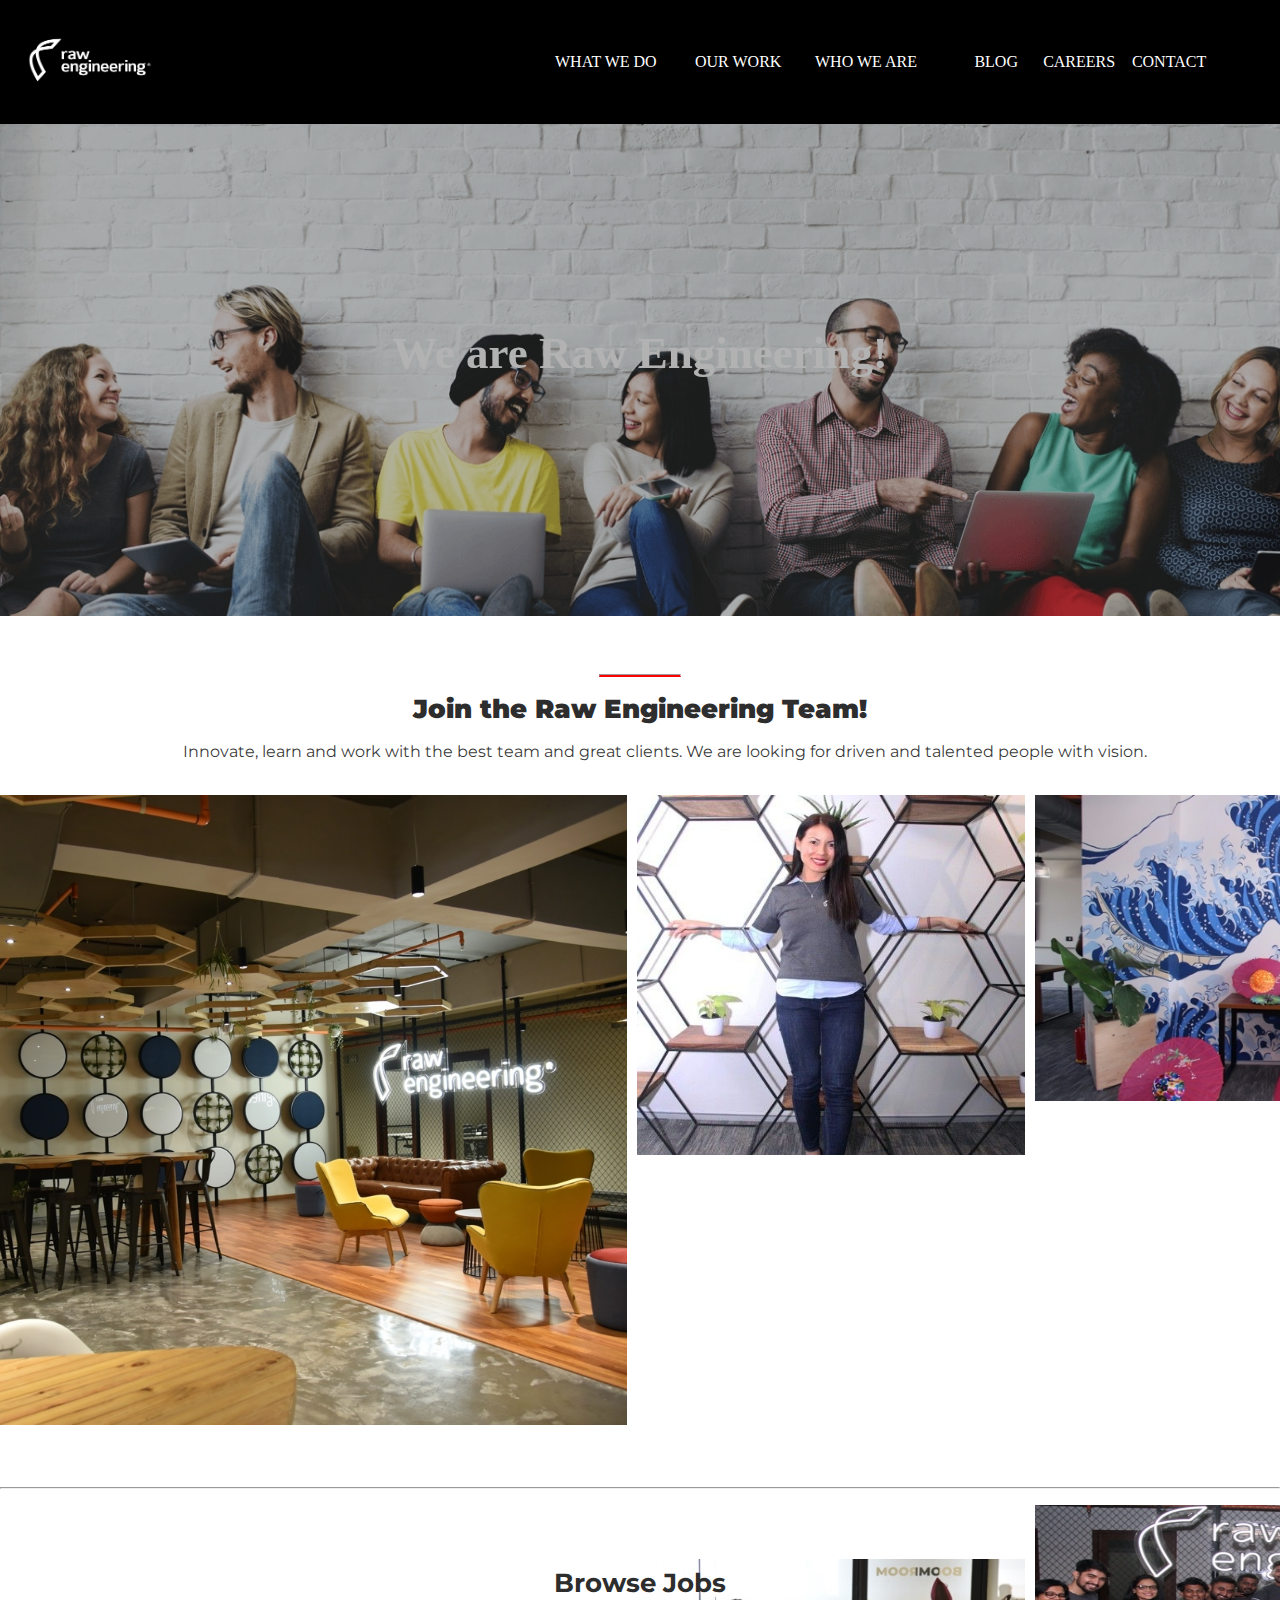
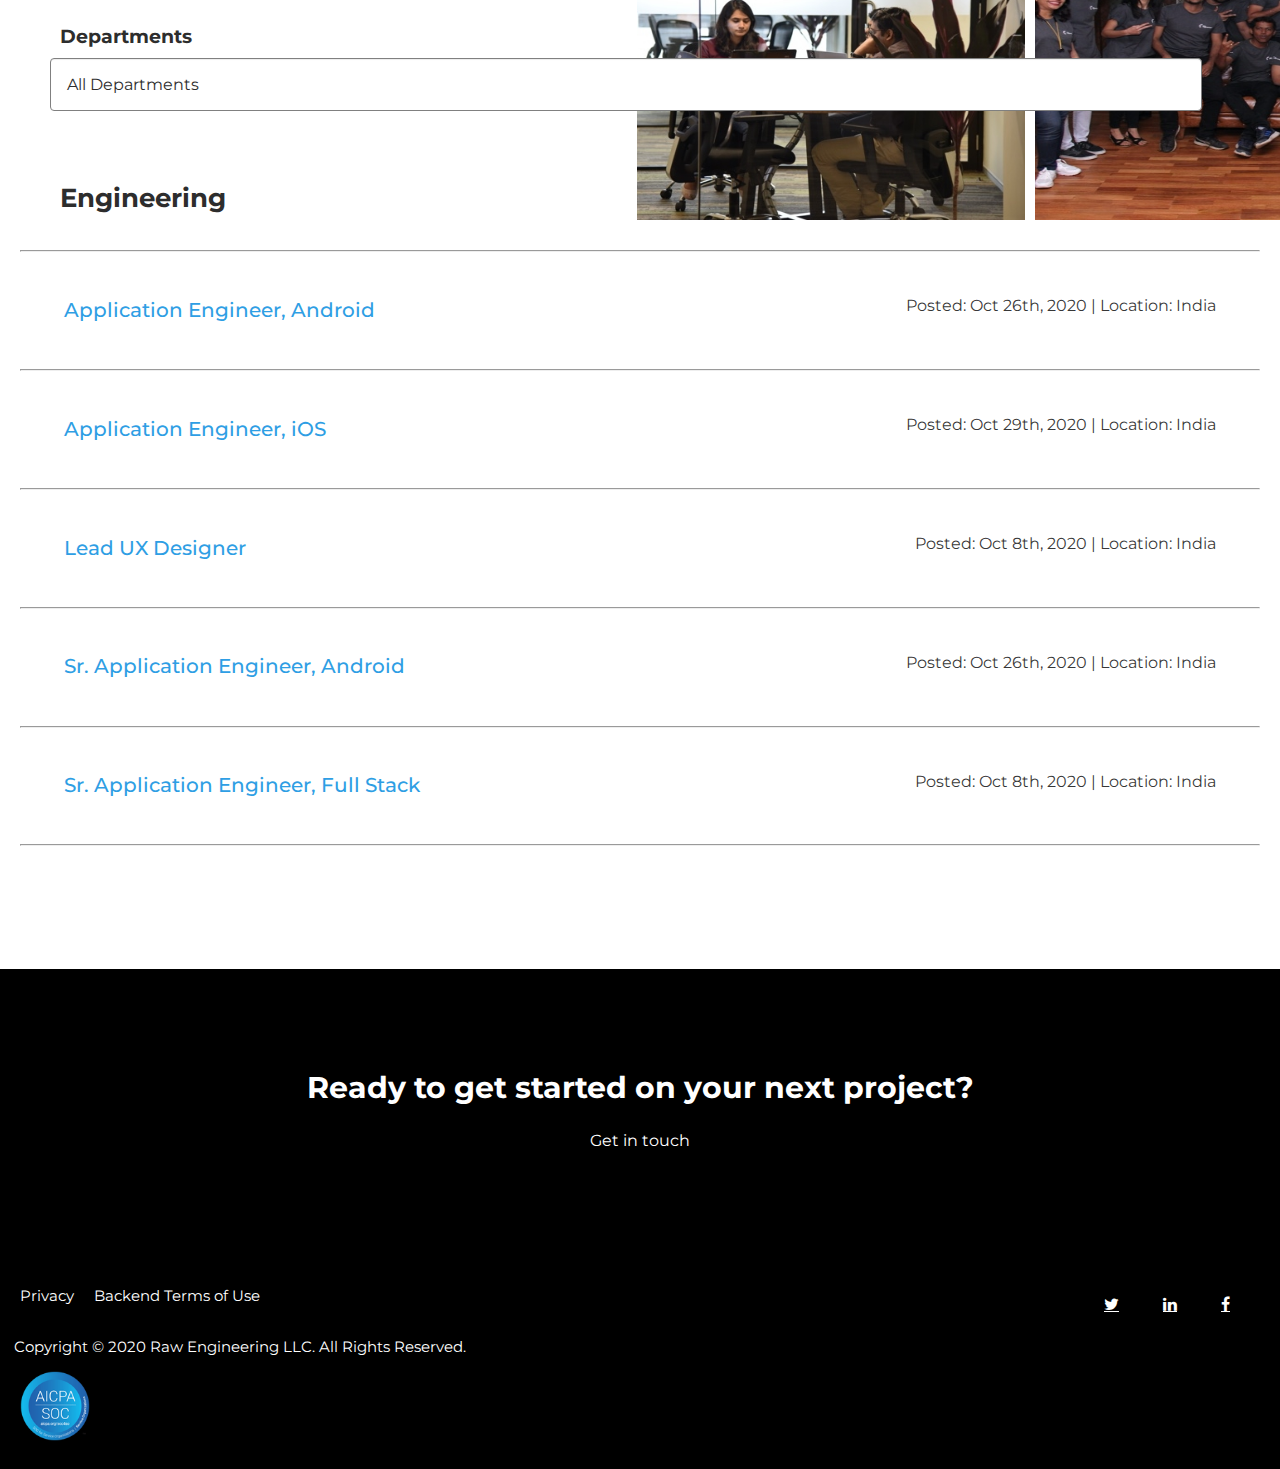
<file: index.html>
<!DOCTYPE html>
<html lang="en">
  <head>
    <meta charset="UTF-8" />
    <meta name="viewport" content="width=device-width, initial-scale=1.0" />
    <link rel="stylesheet" href="./styles/index.css" />
    <link rel="preconnect" href="https://fonts.gstatic.com" />
    <link
      href="https://fonts.googleapis.com/css2?family=Montserrat&display=swap"
      rel="stylesheet"
    />
    <link rel="preconnect" href="https://fonts.gstatic.com" />
    <link
      href="https://fonts.googleapis.com/css2?family=Montserrat:wght@400;700&display=swap"
      rel="stylesheet"
    />
    <link
      rel="stylesheet"
      href="https://cdnjs.cloudflare.com/ajax/libs/font-awesome/4.7.0/css/font-awesome.min.css"
    />
    <title>Careers Page</title>
  </head>
  <body>
    <div class="container">
      <div><img src="logo/logo.jpeg" class="item-1" /></div>
      <div class="item-2">WHAT WE DO</div>
      <div class="item-3">OUR WORK</div>
      <div class="item-4">WHO WE ARE</div>
      <div class="item-5">BLOG</div>
      <div class="item-6">CAREERS</div>
      <div class="item-7">CONTACT</div>
    </div>

    <div class="banner">
      <div class="background-black"></div>
      <div class="banner-image">
        <div><h1 class="heading">We are Raw Engineering!</h1></div>
        <img src="images/Careers-page-Banner-image.jpeg" />
      </div>
    </div>
    <br />
    <br />
    <br />
    <div>
      <hr class="line" />
    </div>

    <h1 class="heading-1"><strong>Join the Raw Engineering Team!</strong></h1>
    <p class="heading-2">
      Innovate, learn and work with the best team and great clients. We are
      looking for driven and talented people with vision.
    </p>
    <br />
    <div class="photos">
      <div class="photo1"><img src="./images/grid-1.jpeg" /></div>
      <div class="photo2"><img src="./images/grid-2.jpeg" /></div>
      <div class="photo3"><img src="./images/grid-3.jpeg" /></div>
      <div class="photo4"><img src="./images/grid-4.jpeg" /></div>
      <div class="photo5"><img src="./images/grid-5.jpeg" /></div>
    </div>

    <br />
    <br />
    <br />
    <hr />
    <br />
    <br />
    <br />
    <h1 class="browsejobs">Browse Jobs</h1>
    <div class="dropdown">
      <h3 class="departments">Departments</h3>
      <button class="dropbtn">All Departments</button>
      <div class="dropdown-content">
        <a href="#">Business operations</a>
        <a href="#">Customer Success</a>
        <a href="#">Devops</a>
        <a href="#">Engineering</a>
        <a href="#">Finance</a>
        <a href="#">IT</a>
        <a href="#">Legal</a>
        <a href="#">Marketing</a>
        <a href="#">People</a>
        <a href="#">Product</a>
        <a href="#">Product Management</a>
        <a href="#">Sales </a>
      </div>
    </div>
    <br /><br /><br />
    <h1 class="heading-4">Engineering</h1>
    <hr class="line1" />
    <div class="class1">
      <p class="blue-heading">Application Engineer, Android</p>
      <p class="posted">Posted: Oct 26th, 2020 | Location: India</p>
    </div>
    <hr class="line1" />
    <div class="class1">
      <p class="blue-heading">Application Engineer, iOS</p>
      <p class="posted">Posted: Oct 29th, 2020 | Location: India</p>
    </div>
    <hr class="line1" />
    <div class="class1">
      <p class="blue-heading">Lead UX Designer</p>
      <p class="posted">Posted: Oct 8th, 2020 | Location: India</p>
    </div>
    <hr class="line1" />
    <div class="class1">
      <p class="blue-heading">Sr. Application Engineer, Android</p>
      <p class="posted">Posted: Oct 26th, 2020 | Location: India</p>
    </div>
    <hr class="line1" />
    <div class="class1">
      <p class="blue-heading">Sr. Application Engineer, Full Stack</p>
      <p class="posted">Posted: Oct 8th, 2020 | Location: India</p>
    </div>
    <hr class="line1" />
    <br />
    <br />
    <br />
    <br />
    <br />

    <footer class="footer">
      <h2 class="footer-heading-1">
        Ready to get started on your next project?
      </h2>
      <p class="touch">Get in touch</p>
      <div class="footer-space"></div>
      <div class="section">
        <div class="section-1">
          <div class="privacy">Privacy</div>

          <div class="terms">Backend Terms of Use</div>
        </div>
        <div class="icons">
          <span><a href="#" class="fa fa-twitter"></a></span>
          <span><a href="#" class="fa fa-linkedin"></a></span>
          <span><a href="#" class="fa fa-facebook"></a></span>
        </div>
      </div>
      <br /><br /><br />

      <p class="copyright">
        Copyright &copy; 2020 Raw Engineering LLC. All Rights Reserved.
      </p>

      <div class="endlogo">
        <img src="logo/soc_logo.png" />
      </div>
    </footer>
  </body>
</html>
</file>
<file: styles/index.css>
html {
  scroll-behavior: smooth;
}

body {
  margin: 0;
  padding: 0;
  box-sizing: border-box;
}
/* -------navigation bar---------*/
.container {
  display: grid;
  grid-template-rows: minmax(100px, auto);
  grid-template-columns: repeat(12, 1fr);
  width: 100%;
  background-color: black;
  grid-gap: 20px;
}

.item-1 {
  grid-column: 1/3;
  grid-row: 1/2;
  margin: auto;
  width: 180px;
  height: 120px;
}
.item-2 {
  grid-column: 6/7;
  grid-row: 1/2;
  margin: auto;
  width: 120px;
}
.item-3 {
  grid-column: 7/8;
  grid-row: 1/2;
  margin: auto;
  width: 100px;
}
.item-4 {
  grid-column: 8/9;
  grid-row: 1/2;
  margin: auto;
  width: 110px;
}
.item-5 {
  grid-column: 9/10;
  grid-row: 1/2;
  margin: auto;
  width: 10px;
}
.item-6 {
  grid-column: 10/11;
  grid-row: 1/2;
  width: 50px;
  margin: auto;
}
.item-7 {
  grid-column: 11/12;
  grid-row: 1/2;
  width: 50px;
  margin: auto;
}
.item-2,
.item-3,
.item-4,
.item-5,
.item-6,
.item-7 {
  color: white;
}
@media (max-width: 1200px) {
  .container {
    display: flex;
    flex-direction: column;
    justify-content: space-evenly;
    width: 100%;
    height: auto;
    align-items: center;
  }
}

.
/*------------banner----------*/
.banner {
  display: grid;
  grid-template-rows: minmax(300px, auto);
  grid-template-columns: repeat(12, 1fr);
  width: 100;
  box-sizing: border-box;
}

.banner-image {
  grid-column: 2/12;
  grid-row: 1/2;
  height: 100%;
  width: 100%;
  box-sizing: border-box;
  filter: brightness(70%);
}
.banner-image img {
  width: 100%;
  height: 90%;
}
.heading {
  text-align: center;
  position: absolute;
  top: 40%;
  left: 50%;
  transform: translate(-50%, -50%);
  font-size: 45px;
  color: white;
}
.background-black {
  grid-column: 1/13;
  grid-row: 1/2;
  width: 100%;
  height: 40%;
  background-color: black;
}

/*-----------division---------*/
hr.line {
  width: 80px;
  border-bottom: 2px solid red;
  margin: auto;
}
h1,
p {
  text-align: center;
}
.heading-1 {
  font-family: "Montserrat", sans-serif;
  color: #2d2d2d;
  font-weight: 700;
  font-size: 1.62671rem;
  line-height: 1.1;
}
.heading-2 {
  font-family: "Montserrat", sans-serif;
  color: rgba(0, 0, 0, 0.8);
  font-weight: 400;
  font-size: 1.02671rem;
  margin-left: 50px;
}
/*-------grid photos--------*/

.photos {
  width: 180vh;
  height: 70vh;
  display: grid;
  grid-auto-flow: column;
  grid-template-columns: repeat(auto-fit, minmax(12, 1fr));
  grid-template-rows: repeat(12, 1fr);
  box-sizing: border-box;
  margin: auto;
  grid-gap: 10px;
  /* margin-left: 200px;   */
}
/*-------photo-1------*/
.photo1 {
  grid-row: 1/6;
  grid-column: 1/6;
  /* height: 70vh; */
  height: 70vh;
}
.photo1 img {
  width: 100%;
  height: 70vh;
  /* height: 440px; */
}

/*-------photo-2------*/
.photo2 {
  grid-column: 6/9;
  grid-row: 1/8;
}
.photo2 img {
  width: 100%;
  height: 40vh;
}
/*-------photo-3------*/
.photo3 {
  grid-row: 8/12;
  grid-column: 6/9;

  height: 29vh;
}

.photo3 img {
  width: 100%;
  height: 29vh;
}
/*-------photo-4------*/
.photo4 {
  grid-row: 1/3;
  grid-column: 9/13;
  height: 34vh;
}
.photo4 img {
  width: 100%;
  height: 34vh;
}
/*-------photo-5------*/
.photo5 {
  grid-row: 7/13;
  grid-column: 9/13;
  height: 35vh;
}
.photo5 img {
  width: 100%;
  height: 35vh;
}

@media (max-width: 1200px) {
  .photos {
    display: flex;
    flex-direction: column;
    justify-content: space-evenly;
    width: 100%;
    height: auto;
  }
}

/*--------dropdown list---------*/

.browsejobs {
  color: #2d2d2d;
  font-family: Montserrat, sans-serif;
  line-height: 1.1;
  font-weight: 700;
  font-size: 1.62671rem;
}

.dropbtn {
  background-color: white;
  color: #2d2d2d;
  padding: 16px;
  font-size: 16px;
  width: 90vw;
  text-align: left;
  box-sizing: border-box;
  border: 1px solid grey;
  border-radius: 4px;
  font-family: "Montserrat", sans-serif;
  box-shadow: inset 0 1px 1px rgba(0, 0, 0, 0.075);
}

.dropdown {
  position: relative;
  display: inline-block;
  left: 50px;
  color: #2d2d2d;
  font-family: "Montserrat", sans-serif;
}

.dropdown-content {
  display: none;
  position: absolute;
  background-color: #f1f1f1;
  min-width: 160px;
  box-shadow: 0px 8px 16px 0px rgba(0, 0, 0, 0.2);
  z-index: 1;
  width: 90vw;
  font-family: "Montserrat", sans-serif;
}

.dropdown-content a {
  color: black;
  padding: 12px 16px;
  text-decoration: none;
  display: block;
}

.dropdown-content a:hover {
  background-color: #ddd;
}

.dropdown:hover .dropdown-content {
  display: block;
  position: absolute;
  /* margin-top: 1px;
  font: 10px;
  bottom: 100%; */
}

.dropdown:hover .dropbtn {
  background-color: white;
}
.departments {
  padding: 10px;
  margin: 0;
}
/*------Engineering------*/
.class1 {
  display: flex;
  justify-content: space-between;
  margin: auto;
  padding: 20px;
  width: 90vw;
}
.heading-4 {
  text-align: left;
  padding: 20px;
  margin-left: 40px;
  font-family: "Montserrat", sans-serif;
  color: #2d2d2d;
  line-height: 1.1;
  font-weight: 700;
  font-size: 1.62671rem;
}
hr.line1 {
  margin-left: 20px;
  margin-right: 20px;
}
.blue-heading {
  color: #2e9ee4;
  font-family: "Montserrat", sans-serif;
  line-height: 1.1;
  font-weight: 500;
  font-size: 1.22671rem;
}
.posted {
  color: rgba(0, 0, 0, 0.8);
  font-family: "Montserrat", sans-serif;
}
@media (max-width: 1200px) {
  .class1 {
    flex-direction: column;
    align-items: center;
  }
  .heading-4 {
    text-align: center;
  }
}
/*--------footer--------*/
.footer {
  background-color: black;
  height: 500px;
  font-family: "Montserrat", sans-serif;
}
.fa-facebook {
  font-size: 40px;
  color: white;
  position: relative;
  top: 10px;
  right: 30px;
  padding: 20px;
}
.fa-twitter {
  font-size: 40px;
  color: white;
  position: relative;
  top: 10px;
  right: 30px;
  padding: 20px;
}
.fa-linkedin {
  font-size: 40px;
  color: white;
  position: relative;
  top: 10px;
  right: 30px;
  padding: 20px;
}
.section {
  display: flex;
  justify-content: space-between;
  position: relative;
  top: 200px;
}
.section-1 {
  display: flex;
  justify-content: space-evenly;
  padding: 20px;
}
.footer-heading-1 {
  color: white;
  text-align: center;
  position: relative;
  top: 100px;
  font-size: 30px;
}
.privacy {
  color: white;
  font-size: 15px;
}
.terms {
  color: white;
  margin-left: 20px;
  font-size: 15px;
}
.touch {
  position: relative;
  top: 100px;
  color: white;
}
.copyright {
  color: white;
  position: relative;
  top: 140px;
  right: 400px;
  font-size: 15px;
}
.privacy:hover {
  text-decoration: underline;
  text-decoration-style: solid;
}
.terms:hover {
  text-decoration: underline;
  text-decoration-style: solid;
}
.endlogo img {
  position: relative;
  top: 120px;
  width: 70px;
  height: 70px;
  padding: 20px;
}

@media (max-width: 1200px) {
  .section {
    flex-direction: column;
    align-items: center;
  }
  .section-1 {
    flex-direction: column;
    align-items: center;
  }
  .copyright {
    text-align: center;
  }
  .endlogo img {
    align-items: center;
  }
}
</file>
